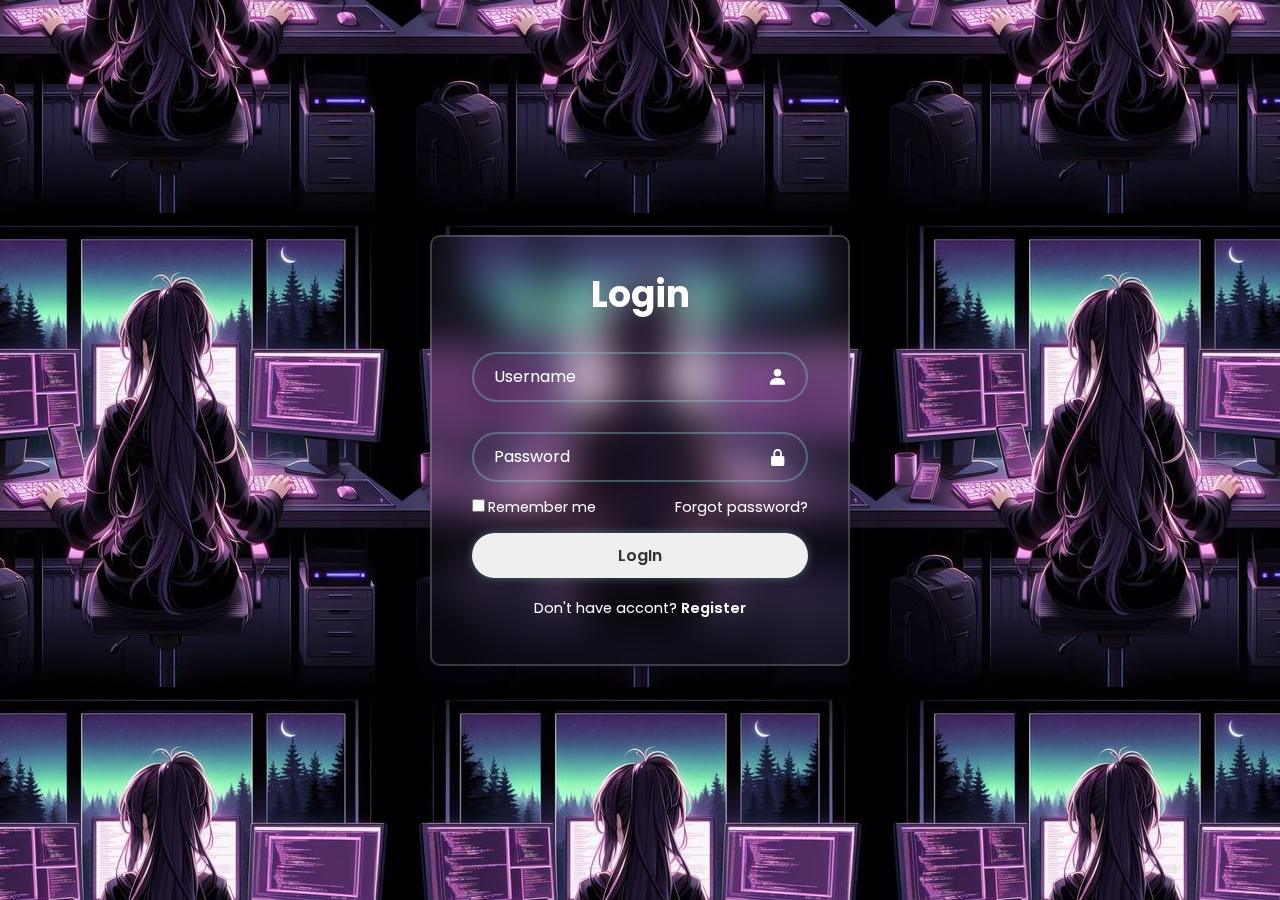
<file: index.html>
<!DOCTYPE html>
<html lang="en">
<head>
    <meta charset="UTF-8">
    <meta name="viewport" content="width=device-width, initial-scale=1.0">
    <title>Login Form</title>
    <link rel="stylesheet" href="style.css">
    <link href='https://unpkg.com/boxicons@2.1.4/css/boxicons.min.css' rel='stylesheet'>

</head>
<body>
    <div class="wrapper">
        <form action="">
            <h1>
                Login
            </h1>
            <div class="input-box">
                <input type="text" placeholder="Username" required>
                <i class='bx bxs-user'></i>
            </div>
            <div class="input-box">
                <input type="password" placeholder="Password" required>
                <i class='bx bxs-lock-alt'></i>
            </div>
            <div class="remember-forgot">
                <label ><input type="checkbox">Remember me</label>
                <a href="#">Forgot password?</a>
            </div>
            <button type="submit" class="btn">LogIn</button>
            <div class="register-link"><p>Don't have accont? <a href="signup.html">Register</a></p> </div>
        </form>
    </div>
</body>
</html>
</file>
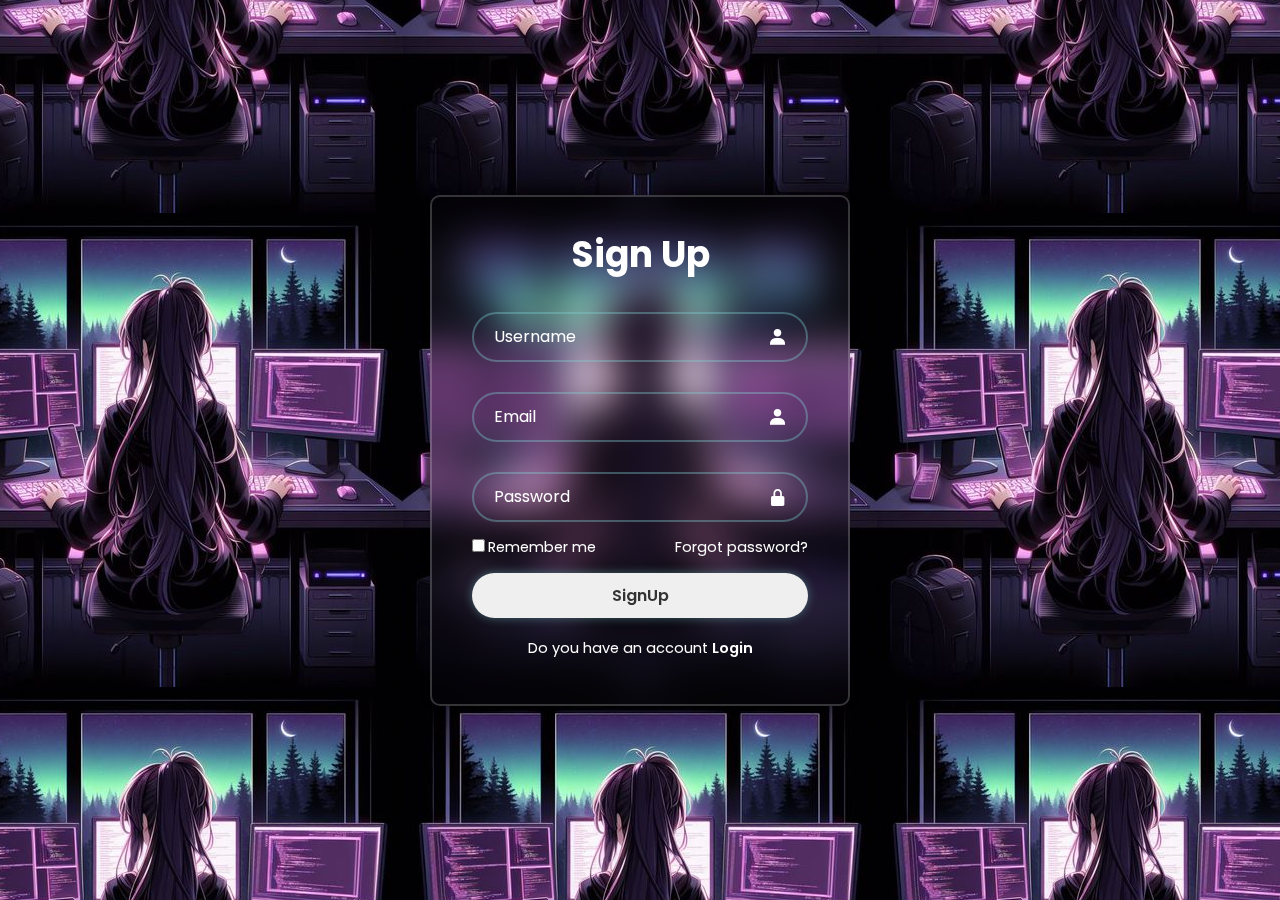
<file: signup.html>
<!DOCTYPE html>
<html lang="en">
<head>
    <meta charset="UTF-8">
    <meta name="viewport" content="width=device-width, initial-scale=1.0">
    <title>SignUp</title>
    <link rel="stylesheet" href="style.css">
    <link href='https://unpkg.com/boxicons@2.1.4/css/boxicons.min.css' rel='stylesheet'>
</head>
<body>
    <div class="wrapper">
        <form action="">
            <h1>
                Sign Up
            </h1>
            <div class="input-box">
                <input type="text" placeholder="Username" required>
                <i class='bx bxs-user'></i>
            </div>
            <div class="input-box">
                <input type="email" placeholder="Email" required>
                <i class='bx bxs-user'></i>
            </div>
            <div class="input-box">
                <input type="password" placeholder="Password" required>
                <i class='bx bxs-lock-alt'></i>
            </div>
            <div class="remember-forgot">
                <label ><input type="checkbox">Remember me</label>
                <a href="#">Forgot password?</a>
            </div>
            <button type="submit" class="btn">SignUp</button>
            <div class="register-link"><p>Do you have an account <a href="index.html">Login</a></p> </div>
        </form>
    </div>
</body>
</html>
</file>
<file: style.css>
@import url("https://fonts.googleapis.com/css2?family=Poppins:wght@300;400;500;600;700;800;900&display=swap");
*{
    margin: 0;
    padding: 0;
    box-sizing: border-box;
    font-family: "Poppins", sans-serif ;
}

body {
    display: flex;
    justify-content: center;
    align-items: center;
    min-height: 100vh;
    background: url(csgirl1.jpg) ;
    /*background-size: cover;*/
    background-position: center;

}
.wrapper{
    width: 420px;
    background: transparent;
    border: 2px solid rgba(255, 255, 255, .2);
    backdrop-filter: blur(20px);
    box-shadow: 0 0 10px rgba(0, 0, 0, .2);
    color: white;
    border-radius: 10px;
    padding: 30px 40px;
}

.wrapper h1{
    font-size: 36px;
    text-align: center;
}
.wrapper
.input-box{
    position: relative;
    width: 100%;
    height: 50px;
    margin: 30px 0;
}
.input-box input{
    width: 100%;
    height: 100%;
    background: transparent;
    border: none;
    outline: none;
    border: 2px solid rgba(127, 210, 212, 0.37);
    border-radius: 40px;
    font-size: 16px;
    color: white;
    padding: 20px 45px 20px 20px;
}
.input-box input::placeholder{
    color: white;
}
.input-box i{
    position: absolute;
    right: 20px;
    top: 50%;
    transform: translateY(-50%);
    font-size: 20px;

}
.wrapper
.remember-forgot{
    display: flex;
    justify-content: space-between;
    font-size: 14.5px;
    margin: -15px 0 15px;
}
.remember-forgot label input{
    accent-color: white;
    margin-right: 3px;
}
.remember-forgot a{
    color: white;
    text-decoration: none;
}
.remember-forgot a:hover{
    text-decoration: underline;
}
.wrapper
.btn{
    width: 100%;
    height: 45px;
    border: none;
    outline: none;
    border-radius: 40px;
    box-shadow: 0 0 10px rgba(95, 158, 160, 0.582);
    cursor: pointer;
    font-size: 16px;
    color: #333;
    font-weight: 600;
}
.wrapper
.register-link{
    font-size: 14.5px;
    text-align: center;
    margin: 20px 0 15px;

}
.register-link p a {
    color: white;
    text-decoration: none;
    font-weight: 600;

}
.register-link p a:hover{
    text-decoration: underline;

}
</file>
